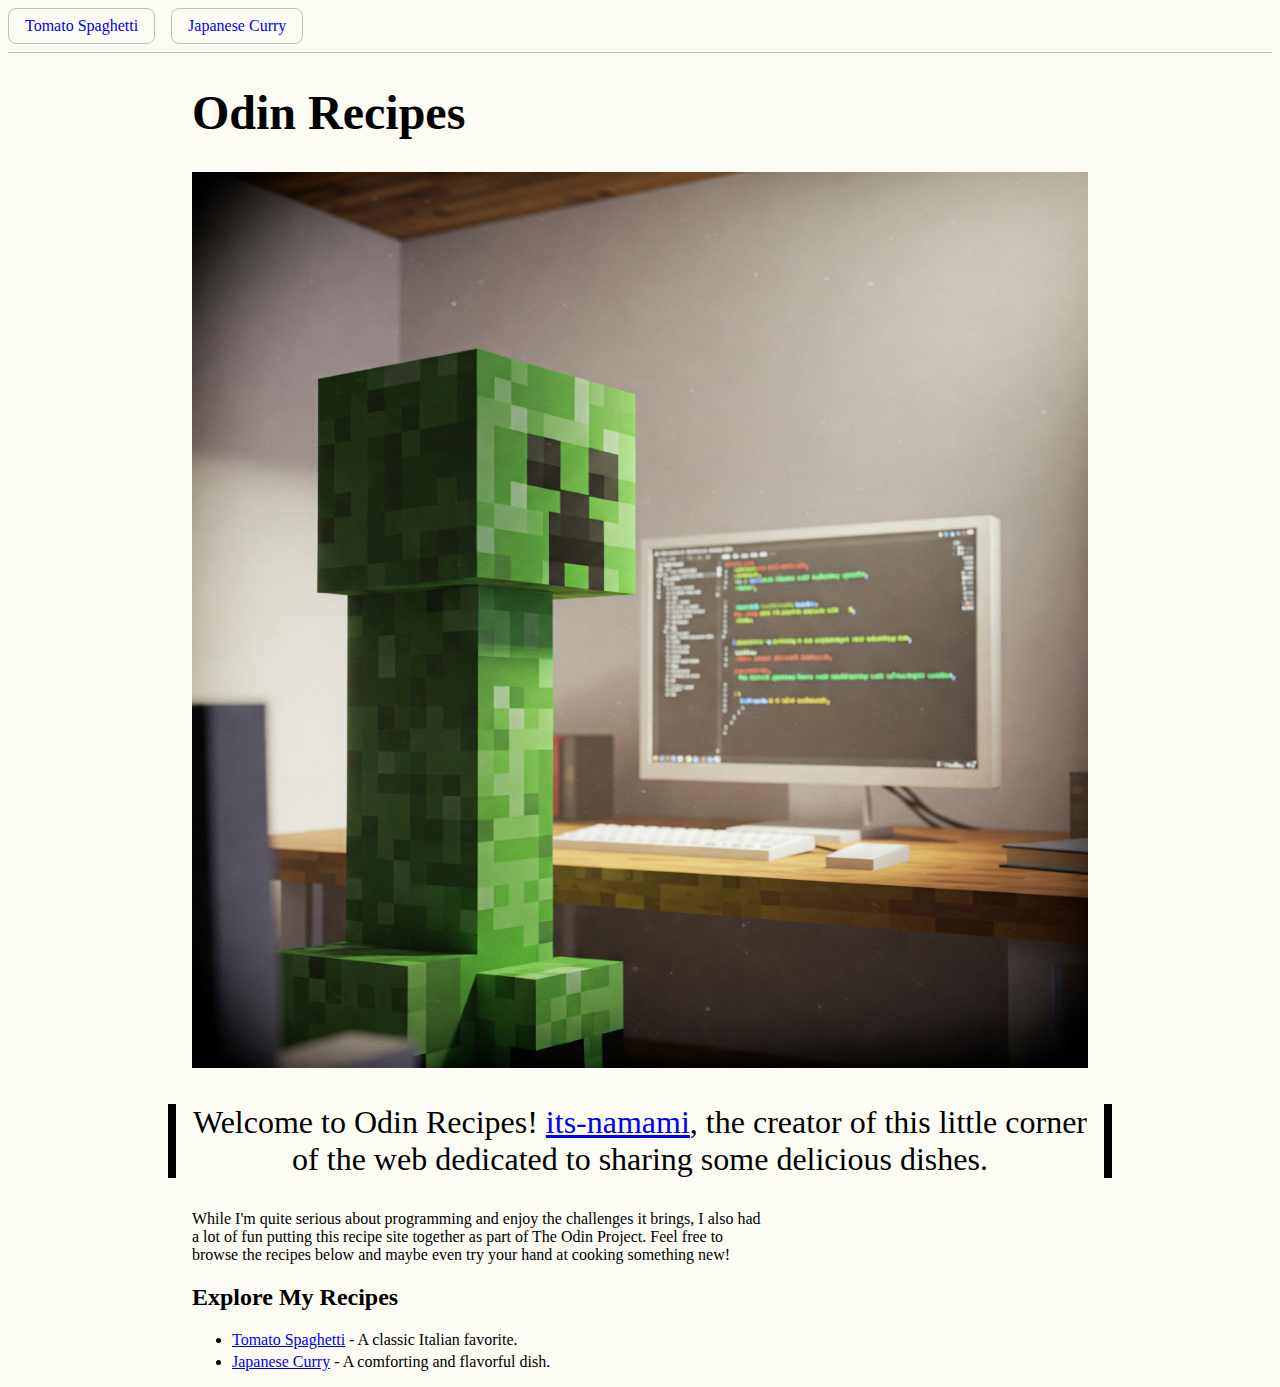
<file: index.html>
<!DOCTYPE html>
<html lang="en">
  <head>
    <meta charset="utf-8">
    <title>Home: Odin Recipes</title>
    <link rel="stylesheet" href="assets/stylesheets/style.css">
  </head>
  <body>
    <nav>
      <a href="recipes/spaghetti.html">Tomato Spaghetti</a>
      <a href="recipes/curry.html">Japanese Curry</a>
    </nav>
    <article class="container">
      <h1>Odin Recipes</h1>
      <img src="assets/media/creeper.jpg" height="640" width="920" alt="Creeper coding (me)">
      <p>Welcome to Odin Recipes! <a href="https://github.com/its-namami" target="_blank" rel="noopener noreferrer">its-namami</a>, the creator of this little corner of the web dedicated to sharing some delicious dishes.</p>
      <p>While I'm quite serious about programming and enjoy the challenges it brings, I also had a lot of fun putting this recipe site together as part of The Odin Project. Feel free to browse the recipes below and maybe even try your hand at cooking something new!</p>
      <section>
        <h2>Explore My Recipes</h2>
        <ul>
          <li><a href="recipes/spaghetti.html">Tomato Spaghetti</a> - A classic Italian favorite.</li>
          <li><a href="recipes/curry.html">Japanese Curry</a> - A comforting and flavorful dish.</li>
        </ul>
      </section>
    </article>
  </body>
</html>
</file>
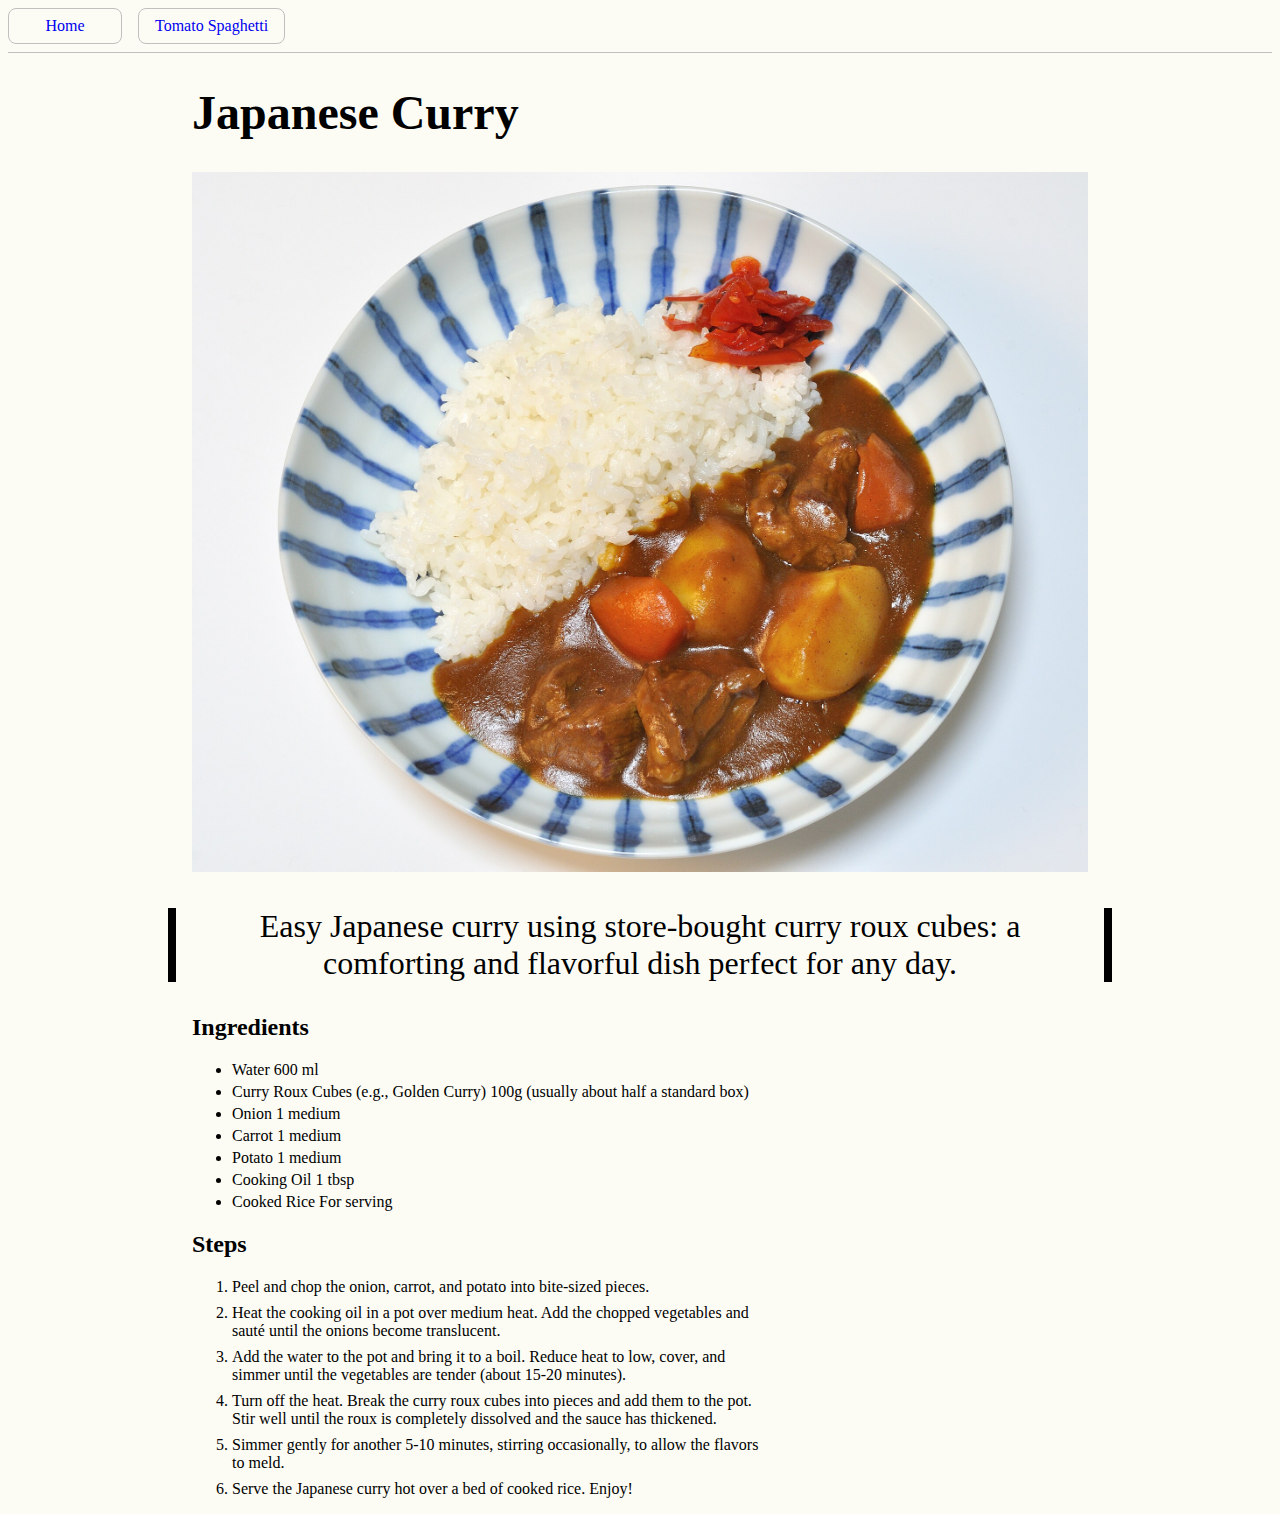
<file: recipes/curry.html>
<!DOCTYPE html>
<html lang="en">
  <head>
    <meta charset="utf-8">
    <title>Japanese Curry: Odin Recipes</title>
    <link rel="stylesheet" href="../assets/stylesheets/style.css">
  </head>
  <body>
    <nav>
      <a href="../index.html">Home</a>
      <a href="spaghetti.html">Tomato Spaghetti</a>
    </nav>
    <article class="container">
      <h1>Japanese Curry</h1>
      <img src="../assets/media/japanese-curry.jpg" height="640" width="920" alt="Japanese Curry">
      <p>Easy Japanese curry using store-bought curry roux cubes: a comforting and flavorful dish perfect for any day.</p>
      <section>
        <h2>Ingredients</h2>
        <ul>
          <li>Water 600 ml</li>
          <li>Curry Roux Cubes (e.g., Golden Curry) 100g (usually about half a standard box)</li>
          <li>Onion 1 medium</li>
          <li>Carrot 1 medium</li>
          <li>Potato 1 medium</li>
          <li>Cooking Oil 1 tbsp</li>
          <li>Cooked Rice For serving</li>
        </ul>
      </section>
      <section>
        <h2>Steps</h2>
        <ol>
          <li>Peel and chop the onion, carrot, and potato into bite-sized pieces.</li>
          <li>Heat the cooking oil in a pot over medium heat. Add the chopped vegetables and sauté until the onions become translucent.</li>
          <li>Add the water to the pot and bring it to a boil. Reduce heat to low, cover, and simmer until the vegetables are tender (about 15-20 minutes).</li>
          <li>Turn off the heat. Break the curry roux cubes into pieces and add them to the pot. Stir well until the roux is completely dissolved and the sauce has thickened.</li>
          <li>Simmer gently for another 5-10 minutes, stirring occasionally, to allow the flavors to meld.</li>
          <li>Serve the Japanese curry hot over a bed of cooked rice. Enjoy!</li>
        </ol>
      </section>
    </article>
  </body>
</html>
</file>
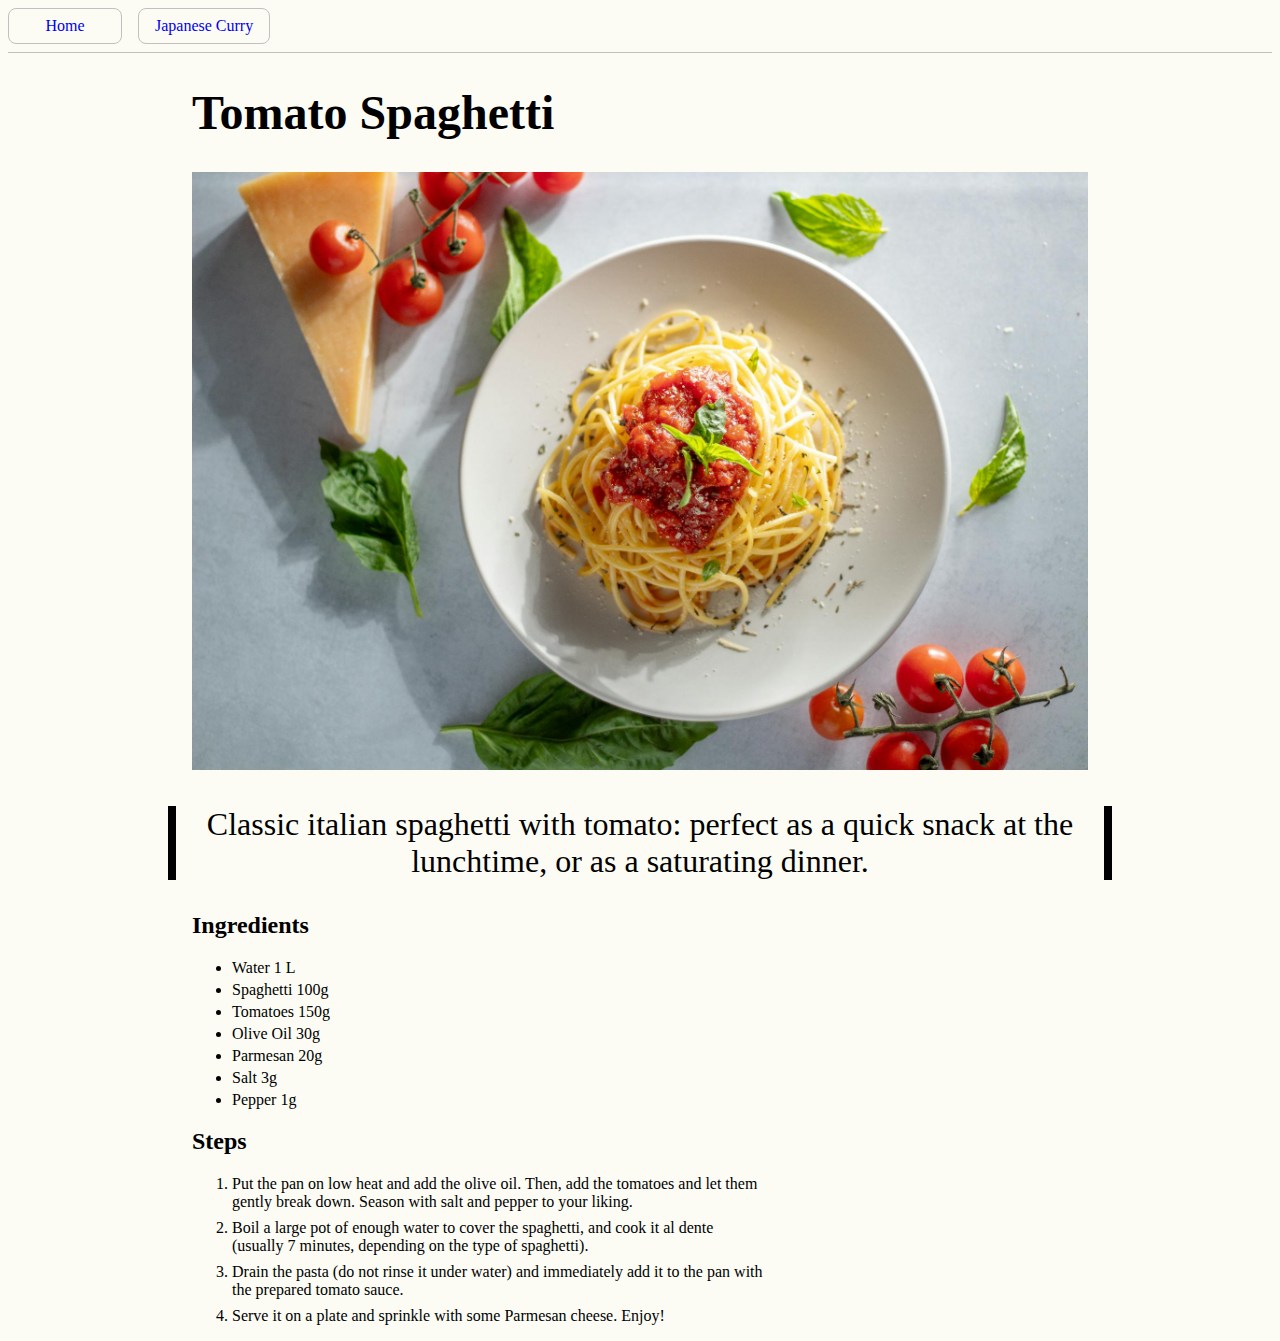
<file: recipes/spaghetti.html>
<!DOCTYPE html>
<html lang="en">
  <head>
    <meta charset="utf-8">
    <title>Spaghetti: Odin Recipes</title>
    <link rel="stylesheet" href="../assets/stylesheets/style.css">
  </head>
  <body>
    <nav>
      <a href="../index.html">Home</a>
      <a href="curry.html">Japanese Curry</a>
    </nav>
    <article class="container">
      <h1>Tomato Spaghetti</h1>
      <img src="../assets/media/spaghetti.jpg" height="640" width="920" alt="Tomato Spaghetti">
      <p>Classic italian spaghetti with tomato: perfect as a quick snack at the lunchtime, or as a saturating dinner.</p>
      <section>
        <h2>Ingredients</h2>
        <ul>
          <li>Water 1 L</li>
          <li>Spaghetti 100g</li>
          <li>Tomatoes 150g</li>
          <li>Olive Oil 30g</li>
          <li>Parmesan 20g</li>
          <li>Salt 3g</li>
          <li>Pepper 1g</li>
        </ul>
      </section>
      <section>
        <h2>Steps</h2>
        <ol>
          <li>Put the pan on low heat and add the olive oil. Then, add the tomatoes and let them gently break down. Season with salt and pepper to your liking.</li>
          <li>Boil a large pot of enough water to cover the spaghetti, and cook it al dente (usually 7 minutes, depending on the type of spaghetti).</li>
          <li>Drain the pasta (do not rinse it under water) and immediately add it to the pan with the prepared tomato sauce.</li>
          <li>Serve it on a plate and sprinkle with some Parmesan cheese. Enjoy!</li>
        </ol>
      </section>
    </article>
  </body>
</html>
</file>
<file: assets/stylesheets/style.css>
body {
  background: #fcfcf5;
}

nav {
  display: flex;
  gap: 1rem;
  padding-bottom: .5rem;
  border-bottom: 1px solid silver;
}

nav a{
  min-width: 5rem;
  text-align: center;
  padding: .5rem 1rem;
  border-radius: .5rem;
  border: 1px solid silver;
  text-decoration: none;
}

nav a:hover {
  text-decoration: underline;
}

.container {
  width: 70vw;
  margin: 0 auto;
}

article h1 {
  font-size: 3rem;
}

article * {
  max-width: 72ch;
}

article section li {
  margin-bottom: .5ch;
}

article section ol li {
  margin-bottom: 1ch;
}

article img {
  max-width: 100%;
  height: auto;
}

article img + * {
  font-size: 2rem;
  font-weight: 100;
  position: relative;
  text-align: center;
}

article img + *::before {
  content: '';
  height: 100%;
  width: .5rem;
  background: black;
  display: flex;
  left: -1.5rem;
  position: absolute;
  top: 0;
}

article img + *::after {
  content: '';
  height: 100%;
  width: .5rem;
  background: black;
  display: flex;
  right: -1.5rem;
  position: absolute;
  top: 0;
}
</file>
